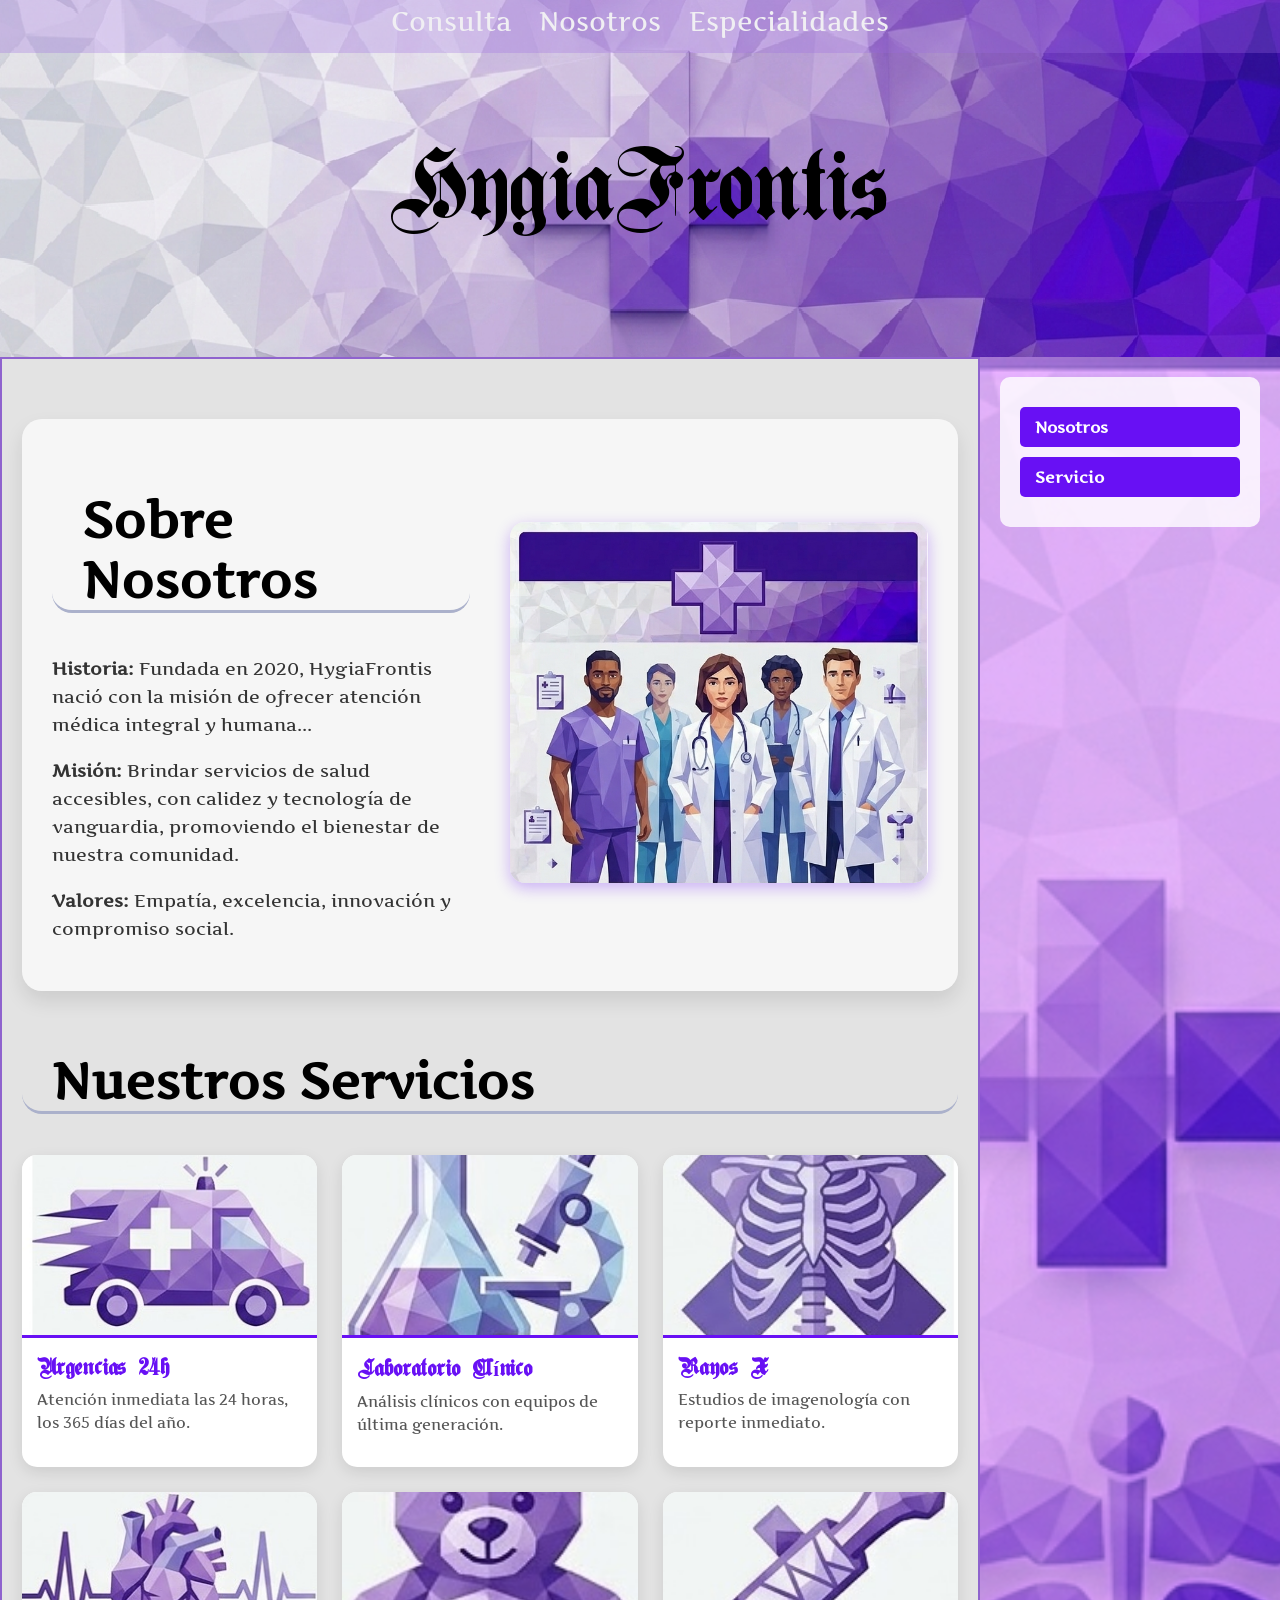
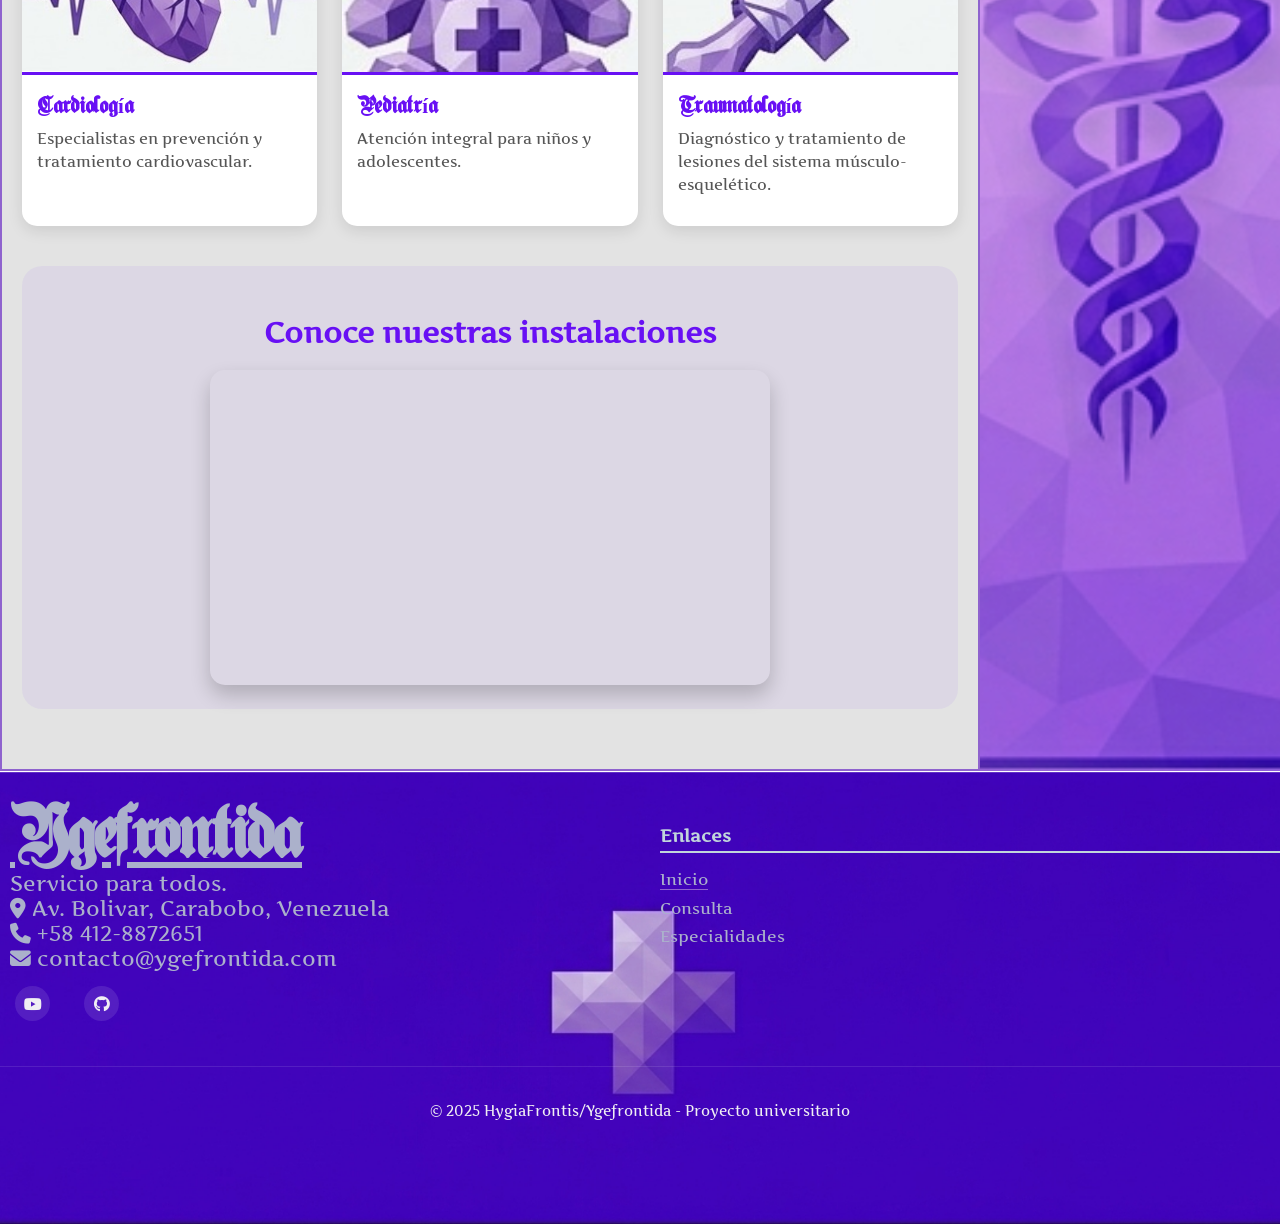
<file: index.html>
<!DOCTYPE html>
<html lang="es">
<head>
    <meta charset="UTF-8">
    <meta http-equiv="X-UA-Compatible" content="IE=edge">
    <meta name="viewport" content="width=device-width, initial-scale=1.0">
    <title>HygiaFrontis</title> <!-- conbinacion de "salud", "cuidados" y "diosa Hygieia" en griego -->
    <link rel="shortcut icon" href="#" type="image/x-icon">
    <link rel="stylesheet" href="styles/style-index.css"> <!-- estilo propio del index-->
    <link rel="stylesheet" href="https://cdnjs.cloudflare.com/ajax/libs/font-awesome/6.4.0/css/all.min.css"> <!-- iconos -->
    <link rel="stylesheet" href="styles/styles-comun.css"> <!-- estilo gobal-->
    <link rel="preconnect" href="https://fonts.googleapis.com"> <!-- fuentes-->
    <link rel="preconnect" href="https://fonts.gstatic.com" crossorigin>
    <link href="https://fonts.googleapis.com/css2?family=Artifika&display=swap" rel="stylesheet">
</head>
<body class="container">
    <header class="header">
        <nav class="navegacion" aria-label="Desplaza por las diferentes paginas del sitio"> <!-- seccion de navegacion-->
            <ul class="navegacion__list"> <!-- ira en la parte superior-->
                <li class="navegacion__item"><a href="consulta.html" class="navegacion__link">Consulta</a></li>
                <li class="navegacion__item"><a href="#nosotros" class="navegacion__link">Nosotros</a></li>
                <li class="navegacion__item"><a class="navegacion__link" href="especialidades.html">Especialidades</a></li>
            </ul>
        </nav>
        <div class="Titulo">
            <h1 class="titulo__principal">HygiaFrontis</h1> <!--combinacion en griego de "solud" y la diosa "Frontida"-->
        </div> 
    </header>
    <main class="main">
        <article class="article">
            <!-- SECCIÓN NOSOTROS (FLEX) -->
            <section class="nosotros-flex">
                <div class="nosotros-texto">
                    <h2 id="nosotros" class="titulos-secundarios">Sobre Nosotros</h2>
                    <p><strong>Historia:</strong> Fundada en 2020, HygiaFrontis nació con la misión de ofrecer atención médica integral y humana...</p>
                    <p><strong>Misión:</strong> Brindar servicios de salud accesibles, con calidez y tecnología de vanguardia, promoviendo el bienestar de nuestra comunidad.</p>
                    <p><strong>Valores:</strong> Empatía, excelencia, innovación y compromiso social.</p>
                </div>
                <div class="nosotros-imagen">
                    <img src="img/equipo-medico.png" alt="Equipo médico de HygiaFrontis">
                </div>
            </section>
        
            <!-- seccion de servios (GRID) -->
            <section id="servicios" class="servicios">
                <h2 class="titulos-secundarios">Nuestros Servicios</h2>
                <div class="servicios-grid">
                    <div class="servicio-card">
                        <img src="img/urgencias.jpg" alt="Urgencias 24h">
                        <h3>Urgencias 24h</h3>
                        <p>Atención inmediata las 24 horas, los 365 días del año.</p>
                    </div>
                    <div class="servicio-card">
                        <img src="img/laboratorio.jpg" alt="Laboratorio clínico">
                        <h3>Laboratorio Clínico</h3>
                        <p>Análisis clínicos con equipos de última generación.</p>
                    </div>
                    <div class="servicio-card">
                        <img src="img/rayosx.jpg" alt="Rayos X">
                        <h3>Rayos X</h3>
                        <p>Estudios de imagenología con reporte inmediato.</p>
                    </div>
                    <div class="servicio-card">
                        <img src="img/cardiologia.jpg" alt="Cardiología">
                        <h3>Cardiología</h3>
                        <p>Especialistas en prevención y tratamiento cardiovascular.</p>
                    </div>
                    <div class="servicio-card">
                        <img src="img/pediatria.jpg" alt="Pediatría">
                        <h3>Pediatría</h3>
                        <p>Atención integral para niños y adolescentes.</p>
                    </div>
                    <div class="servicio-card">
                        <img src="img/traumatologia.jpg" alt="Traumatología">
                        <h3>Traumatología</h3>
                        <p>Diagnóstico y tratamiento de lesiones del sistema músculo-esquelético.</p>
                    </div>
                </div>
                <!-- Video institucional -->
                <div class="video-container">
                    <h3>Conoce nuestras instalaciones</h3>
                    <iframe width="560" height="315" src="https://www.youtube.com/embed/tgbNymZ7vqY" title="Video institucional" frameborder="0" allow="accelerometer; autoplay; clipboard-write; encrypted-media; gyroscope; picture-in-picture" allowfullscreen></iframe>
                    <!-- <video src="img/video-institucional.mp4" controls></video> -->
                </div>
            </section>
        </article>
    </main>
    <aside class="aside"> <!-- aside (seccion lateral)-->
            <nav class="navegacioAside">
                <ul class="nav__aside">
                    <li class="aside__item"><a href="#nosotros" class="aside__link">Nosotros</a></li>
                    <li class="aside__item"><a href="#servicios" class="aside__link">Servicio</a></li>
                </ul>
            </nav>
    </aside>
        
    <footer class="site-footer"> <!-- footer (seccion final)-->
        <div class="footer-content">
            <div class="footer-section">
                <h3 class="footer-title">Ygefrontida</h3>
                <p class="footer-text">Servicio para todos.</p>
                <p class="footer-text"><i class="fas fa-map-marker-alt"></i> Av. Bolivar, Carabobo, Venezuela</p>
                <p class="footer-text"><i class="fas fa-phone"></i> +58 412-8872651</p>
                <p class="footer-text"><i class="fas fa-envelope"></i> contacto@ygefrontida.com</p>
                <div class="footer-social">
                    <a href="https://youtube.com/javierAQF" target="_blank" class="footer-icon"><i class="fab fa-youtube"></i></a>
                    <a href="https://GitHub.com/J-AQF" target="_blank" class="footer-icon"><i class="fab fa-github"></i></a>
                </div>
            </div>
            <div class="footer-section">
                <h4 class="footer-subtitle">Enlaces</h4>
                <ul class="footer-links">
                    <li><a class="active" href="index.html">Inicio</a></li>
                    <li><a href="consulta.html">Consulta</a></li>
                    <li><a href="especialidades.html">Especialidades</a></li>
                </ul>
            </div>
        </div>
        <div class="footer-bottom">
            <p>© 2025 HygiaFrontis/Ygefrontida - Proyecto universitario</p>
        </div>
    </footer>
</body>
</html>
</file>
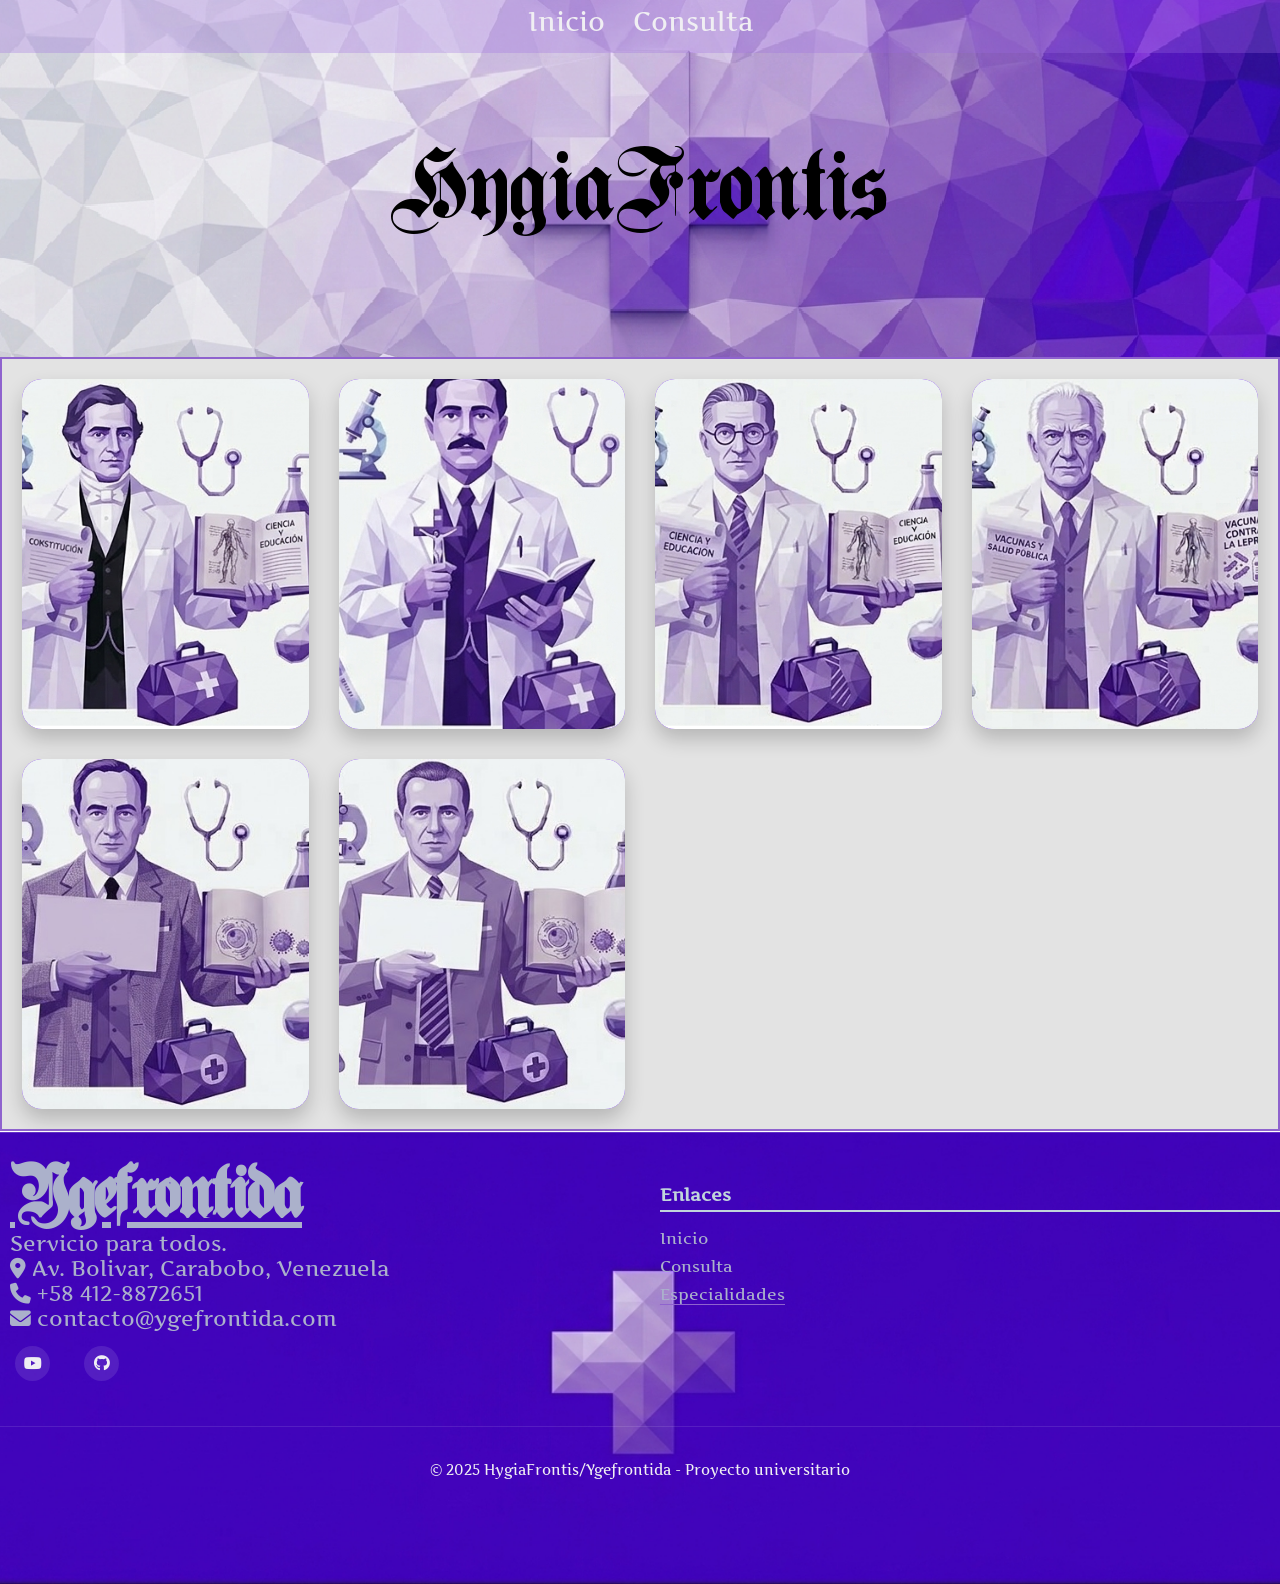
<file: especialidades.html>
<!DOCTYPE html>
<html lang="es">
<head>
    <meta charset="UTF-8">
    <meta http-equiv="X-UA-Compatible" content="IE=edge">
    <meta name="viewport" content="width=device-width, initial-scale=1.0">
    <title>HygiaFrontis -- Personal</title> <!--  conbinacion de "salud", "cuidados" y "diosa Hygieia" en griego-->
    <link rel="shortcut icon" href="#" type="image/x-icon">
    <link rel="stylesheet" href="https://cdnjs.cloudflare.com/ajax/libs/font-awesome/6.4.0/css/all.min.css">
    <link rel="stylesheet" href="styles/styles-comun.css">
    <link rel="stylesheet" href="styles/style-area-especial.css">
    <link rel="stylesheet" href="styles/styles-especialidades.css">
    <link rel="preconnect" href="https://fonts.googleapis.com">
    <link rel="preconnect" href="https://fonts.gstatic.com" crossorigin>
    <link href="https://fonts.googleapis.com/css2?family=Artifika&display=swap" rel="stylesheet"></head>
<body class="container-especial">
    <header class="header">
        <nav id="navegacion" class="navegacion" aria-label="Desplaza por las diferentes paginas del sitio"> <!-- seccion de navegacion-->
            <ul class="navegacion__list"> <!-- ira en la parte superior-->
                <li class="navegacion__item"><a href="index.html" class="navegacion__link">Inicio</a></li>
                <li class="navegacion__item"><a href="consulta.html" class="navegacion__link">Consulta</a></li>
            </ul>
        </nav>      
        <div class="Titulo">
            <h1 class="titulo__principal">HygiaFrontis</h1> 
        </div>
    </header>
    <main class="main">
        <section class="personal" id="especialistas-container">
            <!-- Aquí se insertarán las cards -->
        </section>
    </main>
    
    <footer class="site-footer">
        <div class="footer-content">
            <div class="footer-section">
                <h3 class="footer-title">Ygefrontida</h3>
                <p class="footer-text">Servicio para todos.</p>
                <p class="footer-text"><i class="fas fa-map-marker-alt"></i> Av. Bolivar, Carabobo, Venezuela</p>
                <p class="footer-text"><i class="fas fa-phone"></i> +58 412-8872651</p>
                <p class="footer-text"><i class="fas fa-envelope"></i> contacto@ygefrontida.com</p>
                <div class="footer-social">
                    <a href="https://youtube.com/javierAQF" target="_blank" class="footer-icon"><i class="fab fa-youtube"></i></a>
                    <a href="https://GitHub.com/J-AQF" target="_blank" class="footer-icon"><i class="fab fa-github"></i></a>
                </div>
            </div>
            <div class="footer-section">
                <h4 class="footer-subtitle">Enlaces</h4>
                <ul class="footer-links">
                    <li><a href="index.html">Inicio</a></li>
                    <li><a href="consulta.html">Consulta</a></li>
                    <li><a class="active" href="especialidades.html">Especialidades</a></li>
                </ul>
            </div>
        </div>
        <div class="footer-bottom">
            <p>© 2025 HygiaFrontis/Ygefrontida - Proyecto universitario</p>
        </div>
    </footer>
    <script src="script/cargar-especialidades.js"></script>
</body>
</html>
</file>
<file: styles/style-index.css>
/*Seccion especifica del index*/

/*contenedor pricipal, el unico con aside*/
body.container {
    min-height: 100vh; /*altura minima*/
    margin: 0; /*separacion exterNA de la caja*/
    display: grid; /*habilita la regilla*/
    grid-template-columns: 1fr 300px; /*define columnas  (1 fracion de 300 pixels*/
    grid-template-rows: auto 1fr auto; /*define filas*/
    grid-template-areas: /*Establece las areas*/
        "header header"
        "main aside"
        "footer footer";
}
header{
    grid-area: header;
}
main{
    grid-area: main;
}
aside{
    grid-area: aside;
}
footer{
    grid-area: footer;
}

.aside {
    /* Imagen de fondo */
    background-image: url('../img/asideMosaico.png');
    background-size: cover;        /* La imagen cubre todo el contenedor */
    background-position: center;   /* Centrada */
    background-repeat: no-repeat; /*evira la repetecion*/
    /* Para que el contenido se vea bien sobre la imagen */
    background-color: rgba(104, 16, 244, 0.3); /* Color morado semitransparente */
    background-blend-mode: overlay; /* Mezcla el color con la imagen */
    /* Altura mínima para que la imagen tenga espacio */
    min-height: 500px; /* para ajustar*/
    /* ocupa toda la altura disponible en la celda del grid */
    height: 100%;
}
/* Estilos para el menú dentro del aside */
.navegacioAside {
    background-color: rgba(255, 255, 255, 0.8); /* Fondo blanco semitransparente para legibilidad */
    padding: 20px; /*margen dentro de la caja*/
    border-radius: 10px; /*bordes de la caja redondeado*/
    margin: 20px; /*margen externo de la caja*/
    position: sticky; /*hace que se mueva con el scroll*/
    top: 20px; /*le pone un limte al sticky (necesario para que funcione)*/
    max-width: calc(100% - 40px); /*toma el maximo del ancho disponible y le resta 40 pixeles*/
}
.navegacioAside ul {
    list-style: none; /*quita el estilo de la tista es decir los puntos */
    padding: 0; /*sin margen interno*/
    margin: 0; /*sin margen externo*/
}
.navegacioAside li {
    margin: 10px 0; /*le agrega un margen externo a la lissta arriba y abojo, pero no a los lados*/
}
.navegacioAside a {
    display: block; /*hace que el elmeto funcione como un bloque, toma todo el espacio disponible en su cotenedor pádre*/
    padding: 10px 15px; /*le agrega una margen interno arriba y abjo de 10 pixeles, y a los lado de 15 pixles*/
    background-color: var(--color-complementario);
    color: white;
    text-decoration: none; /*quita la decoracion de los links (subrayado)*/
    font-weight: bold; /*hace las letras en negritas*/
    border-radius: 5px; /*redonde en los bordes*/
    transition: background 0.3s; /*transicion del fondo*/
}
.navegacioAside a:hover { /*produce un cambio cuando pasas el mause*/
    background-color: var(--color-cpmplemento); /*cambia el color del fondo*/
}
html,body{
    scroll-behavior: smooth; /*provoco que el movimiento entre secciones sea suave*/
}





/*Informacion*/
.titulos-secundarios{
    font-size: 50px; /*tamaño de la fuente*/
    padding: 0 0 0 30px; /*espacio interno (solo el de la izquierda)*/
    border-bottom: 3px solid var(--color-medio);
    border-radius: 20px; /*bordes redondeado*/
    -webkit-border-radius: 20px;
    -moz-border-radius: 20px;
    -ms-border-radius: 20px;
    -o-border-radius: 20px;
}

.info{
    padding: 0px; /*sin margen interno*/
    margin: 100px 10px; /*margen externo*/
}



/* seccion de nosotros usando "flex" */
.nosotros-flex {
    display: flex; /*a diferecia de grid trabajo solo en una direccion filas o columns*/
    align-items: center; /*alinea los items en el centro*/
    gap: 40px; /*espacio entre secciones*/
    margin: 60px 20px;
    background: rgba(255,255,255,0.7);
    padding: 30px;
    border-radius: 20px;
    box-shadow: 0 10px 20px rgba(0,0,0,0.1);
}

.nosotros-texto {
    flex: 1; /*estíra para ocupar todo el espacio sobrante que haya, o encóge si no cabe, pero siempre en proporción con los hermanos que también tengan flex: 1;*/
}

.nosotros-texto p {
    font-size: 1.1rem; /*tamaño de fuente*/
    line-height: 1.6; /*altura entre lineas*/
    color: #333;
}

.nosotros-imagen {
    flex: 1;
}

.nosotros-imagen img {
    width: 100%; /*toma el tamaño maximo de tu contenedor*/
    border-radius: 15px; 
    box-shadow: 0 5px 15px rgba(104,16,244,0.3); /*sombra de la caja*/
    transition: transform 0.3s;
}

.nosotros-imagen img:hover {
    transform: scale(1.02); /*aumenta el tamaño al pasar el mouse por arriba*/
}

/* ===== SECCIÓN SERVICIOS GRID ===== */
.servicios {
    margin: 60px 20px;
}

.servicios-grid {
    display: grid; /*habilita las rejillas (columnas y filas)*/
    grid-template-columns: repeat(auto-fit, minmax(280px, 1fr)); /*Crea tantas columnas como quepan en una fila, que tengan un ancho mínimo de 280 píxeles y un ancho máximo de 1 fracción del espacio restante (1fr), y si alguna columna sobra o falta, ajústa automáticamente."*/
    gap: 25px;
    margin: 30px 0;
}

.servicio-card {
    background: white;
    border-radius: 15px;
    overflow: hidden; /*recortar o ocultar cualquier contenido que se salga de la caja de un elemento.*/
    box-shadow: 0 5px 15px rgba(0,0,0,0.1);
    transition: transform 0.3s, box-shadow 0.3s;
    padding-bottom: 15px; /*espacio interni de la caja, solo la parte de abajo*/
}

.servicio-card:hover {
    transform: translateY(-5px); /*se mueve en el eje y*/
    box-shadow: 0 15px 30px rgba(104,16,244,0.2);
}

.servicio-card img {
    width: 100%;
    height: 180px;
    object-fit: cover; /*la propiedad que define cómo un elemento reemplazado (como <img>, <video> o <iframe>) debe redimensionarse para encajar en su contenedor.*/
    border-bottom: 3px solid var(--color-complementario);
}

.servicio-card h3 {
    font-size: 1.3rem;
    margin: 15px 15px 10px;
    color: var(--color-complementario);
    font-family: var(--fuente-titulos);
}

.servicio-card p {
    font-size: 0.95rem;
    margin: 0 15px 15px;
    color: #555;
    line-height: 1.5;
}

/* Video */
.video-container {
    text-align: center; /*alinea el texto en el centro*/
    margin-top: 40px;
    padding: 20px;
    background: rgba(104,16,244,0.05);
    border-radius: 20px;
}

.video-container h3 {
    font-size: 1.8rem;
    color: var(--color-complementario);
    margin-bottom: 20px;
}

.video-container iframe,
.video-container video {
    max-width: 100%;
    border-radius: 15px;
    box-shadow: 0 10px 20px rgba(0,0,0,0.2);
}

/* MEDIA QUERY PARA MÓVIL */
@media (max-width: 768px) {
    .nosotros-flex {
        flex-direction: column; /*Pone los elementos hijos uno debajo del otro (en columna) dentro de un contenedor flex.*/
        text-align: center;
    }
    
    .servicios-grid {
        grid-template-columns: 1fr; /*Crea una rejilla con 1 columna que ocupa toda la fracción disponible del espacio*/
    }
}

.aside {
    max-width: 100%;
}
</file>
<file: styles/styles-comun.css>
:root{
    --color-bg: #f0eff3;
    --color-complementario: #6810F4  ;
    --color-cpmplemento: #8F63CE;
    --color-medio: #ABB1CB;
    --color-primario: #C1D5DB;
    --secundary-color: #C8E6DB;
    --extra-color: midnightblue;
    --color-complementoLigero: #9d6ce14a;
    --fuente-titulos: 'GermanicaPlain', cursive;
    --font-main: 'Artifika', serif;
}

/*Fuentes*/
@font-face {
    font-family: 'GermanicaPlain'; /*nombre de la fuente y la  usarla*/
    src: url('../fonts/Plain Germanica.ttf') format('truetype'); /*importa la fuente con su formato*/
    font-weight: normal; /*configuracion de la fuente*/
    font-style: normal;
    font-display: swap;
}
@font-face {
    font-family: 'GermanicaFluted';
    src: url('../fonts/Fluted Germanica.ttf') format('truetype');
    font-weight: normal;
    font-style: normal;
    font-display: swap;
}
@font-face {
    font-family: 'GermanicaEmbossed';
    src: url('../fonts/Embossed Germanica.ttf') format('truetype');
    font-weight: normal;
    font-style: normal;
    font-display: swap;
}
@font-face {
    font-family: 'GermanicaShadowed';
    src: url('../fonts/Shadowed Germanica.ttf') format('truetype');
    font-weight: normal;
    font-style: normal;
    font-display: swap;
}

body {
    margin: 0;
    padding: 0;
    background-color: #e3e3e3;
    font-family: var(--font-main);

    height: 100%;
    min-height: 100vh;
}


body.container,
body.container-especial {
    min-height: 100vh;
    height: 100%; 

}


.card {
    max-height: 350px; 
    height: auto;
    aspect-ratio: 1 / 1;
}
img {
    max-width: 100%;
    height: auto;
}

.main{
    border: 2px solid var(--color-cpmplemento);
}

.header{
    background-image: url('../img/headerMosaico.png'); /*Imagen. mosaico con degradado de blanco a morado (usandolo los colores establecidos) en el centro cuenta con una cruz tambien hecha con mosaicos*/
    background-position: center; /* Centrada */
    background-repeat: no-repeat; /*evira la repetecion*/
    background-size: cover;  /* La imagen cubre todo el contenedor */  
    width: 100%;
    height: 100%;
    padding: 0px 0px 30px; /*margen dentro de la caja*/
    text-align: center;
    margin: auto;
    box-sizing: border-box;
}

.site-footer{
    background-image: url('../img/footerMosaico.png');
    background-position: center;
    background-repeat: no-repeat;
    background-size: cover;  
    width: 100%;
    height: 100%;
    padding: 30px 0 30px 0; /*margen dentro de la caja*/
    text-align: center;
    margin: auto;/* margen externo*/

}

.navegacionS{
    background-color: #6810F4;
}


/*Navegacion*/
.navegacion__item, .navegacion__link{
    display: inline-block;
}
.navegacion{
    padding: 0;
    position: relative; /*sirve para mover un elemento respecto a su posición original y, sobre todo, para convertirse en el punto de referencia de los elementos hijos que tengan position: absolute.*/
    background-color: var(--color-complementoLigero);
}
.navegacion__list {
    display: flex;
    flex-wrap: wrap; /*controla si los elementos hijos deben ajustarse a la siguiente línea cuando no hay suficiente espacio horizontal (o vertical) en el contenedor*/
    justify-content: center;
    align-items: center;
    gap: 10px; 
    margin: 0;
    padding: 0 1rem;
    width: 100%;
    box-sizing: border-box; 
}

.navegacion__item {
    list-style: none;
    padding-bottom: 10px;
}

.navegacion__link {
    text-decoration: none;  /*quita el estilo de la tista es decir los puntos */
    font-size: 1.6em;
    padding: 6px 9px;
    color: var(--color-bg);
    transition: all 0.3s ease;
    white-space: nowrap;  /*sirve para evitar que el texto se divida en varias líneas, obligándolo a permanecer en una sola línea, incluso si se desborda de su contenedor.*/
}
.navegacion__item:hover{
    background-color: var(--color-cpmplemento);
    
}
.navegacion__link:hover{
    transform: scale(1.1);
}


/*Titulos*/
.titulo__principal{
    font-size: 5.5rem;
    font-weight: 400;
    letter-spacing: 1.1px;
    font-family:  var(--fuente-titulos);
    text-align: center;
    padding: 30px 0 30px 0;
}


/*footer*/
.footer-content{
    display: grid;
    grid-template-columns: repeat(auto-fit, minmax(250px, 1fr));
    gap: 40px;
    margin-bottom: 30px;
}

.footer-section {
    text-align: left;
}
.footer-text, .footer-title{
    text-align: left;
    padding: 0 10px;
    margin: 0;
}
.footer-title{
    font-size: 4em;
    font-family: var(--fuente-titulos);
    color: var(--color-medio);
    text-decoration: underline;
}

.footer-text{
    font-size: 1.3em;
    color: var(--color-medio);
}
.footer-subtitle {
    color: var(--color-primario);
    font-size: 1.1rem;
    margin-bottom: 15px;
    border-bottom: 2px solid var(--color-primario);
    padding-bottom: 5px;
}

.footer-links {
    list-style: none;
    padding: 0;
}

.footer-links li {
    margin-bottom: 8px;
}

.footer-links a {
    color: var(--color-medio);
    text-decoration: none;
    transition: color 0.3s ease;
    display: inline-block; /*inline: Los elementos se colocan en la misma línea (como palabras).

    block: Los elementos ocupan todo el ancho y respetan dimensiones.
    
    inline-block: Híbrido: fluyen en línea pero se pueden dimensionar.*/
}

.footer-links a:hover {
    color: var(--extra-color);
    transform: translateX(5px);
}
.footer-icon {
    display: inline-flex; /* crea un contenedor flex que se comporta como un elemento en línea (inline) hacia afuera, pero mantiene el comportamiento flex hacia adentro con sus hijos.*/
    align-items: center;
    justify-content: center;
    margin: 15px;
    width: 35px;
    height: 35px;
    background-color: rgba(255, 255, 255, 0.1);
    color: var(--color-bg);
    border-radius: 50%;
    text-decoration: none;
    font-size: 1rem;
    transition: all 0.3s ease;
}

.footer-icon:hover {
    background-color: var(--color-bg);
    color: var(--color-dark);
    transform: translateY(-3px);
}

/* Parte inferior del footer */
.footer-bottom {
    text-align: center;
    padding-top: 20px;
    border-top: 1px solid rgba(255, 255, 255, 0.1);
    color: var(--color-bg);
    font-size: 0.9rem;
}

.footer-link:hover,
.active {
    color: var(--color-cpmplemento);
    border-bottom: 1px solid var(--color-cpmplemento);
}

.f-icon{
    color: var(--color-bg);
}

.f-text{
    text-align: center;
    display: inline;
}

/*  MEDIA QUERIES GLOBALES  */

/* Tablets y móviles grandes */

@media (max-width: 992px) {
    .titulo__principal {
        font-size: 4rem;
    }
    .titulos-secundarios {
        font-size: 2.5rem;
        padding-left: 15px;
    }
}

/* Móviles */
@media (max-width: 768px) {
    /* Navegación: se apila */
    .navegacion__list {
        display: flex;
        flex-direction: column;
        padding: 0;
    }
    .navegacion__item {
        width: 100%;
        text-align: center;
    }
    .navegacion__link {
        font-size: 1.3rem;
        display: block;
        padding: 12px;
    }

    /* Títulos */
    .titulo__principal {
        font-size: 2.8rem;
        padding: 15px 0;
    }
    .titulos-secundarios {
        font-size: 2rem;
    }

    /* Index: grid a una columna */
    body.container {
        grid-template-columns: 1fr;
        grid-template-areas:
            "header"
            "main"
            "aside"
            "footer";
    }
    .aside {
        min-height: auto;
        position: static;
        height: auto;
    }
    .navegacioAside {
        position: static;
        margin: 10px;
        max-width: calc(100% - 20px);
    }

    /* Sección nosotros flex se apila */
    .nosotros-flex {
        flex-direction: column;
        text-align: center;
        padding: 20px;
    }

    /* Servicios grid: 1 columna */
    .servicios-grid {
        grid-template-columns: 1fr;
    }

    /* Especialidades: ajustes de cards */
    .personal {
        grid-template-columns: 1fr;
        padding: 10px;
    }
    .card {
        height: 300px; /* un poco más pequeña */
    }
    .card-text {
        width: 80%; /* más ancho en móvil */
        padding: 15px;
    }
    .card-text h2 {
        font-size: 1.2rem;
    }
    .card-text p {
        font-size: 0.9rem;
    }

    /* Formulario de citas */
    .cita-container {
        padding: 10px;
    }
    form {
        max-width: 100%;
        padding: 15px;
        box-shadow: 0px 0px 20px var(--extra-color);
    }
    .form-buttons {
        display: flex;
        flex-direction: column;
        gap: 10px;
    }
    .btn-submit, .btn-reset, .btn-actualizar {
        width: 100%;
        margin: 5px 0;
    }

    /* Footer */
    .footer-content {
        grid-template-columns: 1fr;
        text-align: center;
    }
    .footer-section {
        text-align: center;
    }
    .footer-title {
        font-size: 2.5rem;
        text-align: center;
    }
    .footer-text {
        font-size: 1rem;
        text-align: center;
    }
    .footer-social {
        justify-content: center;
    }
    .footer-bottom p {
        font-size: 0.8rem;
    }
}

/* Móviles muy pequeños */
@media (max-width: 480px) {
    .titulo__principal {
        font-size: 2rem;
    }
    .titulos-secundarios {
        font-size: 1.5rem;
    }
    .card {
        height: 280px;
    }
    .card-text {
        width: 100%; /* ocupa todo el ancho */
        padding: 10px;
    }
}


/*bueno... esto sorprdentemente funciona esta vez carlos, no toques nada*/
</file>
<file: styles/style-area-especial.css>
/*seccion de css de grid area sin aside*/

/*Variables globales*/
:root{
    --color-bg: #f0eff3;
    --color-complementario: #6810F4  ;
    --color-cpmplemento: #8F63CE;
    --color-medio: #ABB1CB;
    --color-primario: #C1D5DB;
    --secundary-color: #C8E6DB;
    --extra-color: midnightblue;
    --color-complementoLigero: #9d6ce14a;
    --fuente-titulos: 'GermanicaPlain', cursive;
    --font-main: 'Artifika', serif;
}

body.container-especial {
    min-height: 100vh; /*altura minima*/
    margin: 0; /*margen esterno de la caja*/
    display: grid; /*abilitar regilla*/
    grid-template-areas: /*Orden de las areas*/
        "header"
        "main"
        "footer";
}

header{ 
    grid-area: header; /*establece la seccion en su sitio*/
}
main{
    grid-area: main;
}
footer{
    grid-area: footer;
}
</file>
<file: styles/styles-especialidades.css>
:root{
    --color-bg: #f0eff3;
    --color-complementario: #6810F4  ;
    --color-cpmplemento: #8F63CE;
    --color-medio: #ABB1CB;
    --color-primario: #C1D5DB;
    --secundary-color: #C8E6DB;
    --extra-color: midnightblue;
    --color-complementoLigero: #9d6ce14a;
    --fuente-titulos: 'GermanicaPlain', cursive;
    --font-main: 'Artifika', serif;
}

/*  TARJETAS DE ESPECIALISTAS  */

.personal {
    display: grid;
    grid-template-columns: repeat(auto-fit, minmax(280px, 1fr));
    gap: 30px;
    padding: 20px;
}

.card {
    position: relative;
    width: 100%;
    height: 380px; /* un poco más alta */
    border-radius: 20px;
    overflow: hidden;
    background: var(--color-complementario);
    box-shadow: 0 10px 20px rgba(0,0,0,0.2);
    transition: transform 0.3s ease, box-shadow 0.3s ease;
}

.card:hover {
    transform: translateY(-5px);
    box-shadow: 0 15px 30px rgba(104,16,244,0.3);
}

.card-imagen {
    width: 100%;
    height: 100%;
    background-color: #ccc; /* color de respaldo */
    background-size: cover;
    background-position: center;
    transition: transform 0.5s ease, filter 0.5s ease;
}

.card:hover .card-imagen {
    transform: scale(1.2); /* reducido de 1.5 a 1.2 */
    filter: brightness(0.6);
}

.card-text {
    position: absolute;
    top: 0;
    left: -100%; /* oculto */
    width: 80%; /* más ancho que antes (60%) */
    height: 100%;
    background: rgba(104, 16, 244, 0.9); /* un poco más opaco */
    color: white;
    padding: 25px 20px;
    display: flex;
    flex-direction: column;
    justify-content: center;
    transition: left 0.5s cubic-bezier(0.175, 0.885, 0.32, 1.275); /* rebote suave */
    z-index: 2;
    backdrop-filter: blur(5px);
    box-shadow: 2px 0 10px rgba(0,0,0,0.3);
}

.card:hover .card-text {
    left: 0;
}

.card-text h2 {
    font-size: 1.8rem;
    margin-bottom: 10px;
    font-family: var(--fuente-titulos);
    line-height: 1.2;
    border-bottom: 2px solid rgba(255,255,255,0.3);
    padding-bottom: 8px;
}

.card-text p {
    font-size: 1.1rem;
    margin: 8px 0;
    font-family: var(--font-main);
    opacity: 0.9;
}

.card-text p:first-of-type {
    font-weight: bold;
    font-size: 1.2rem;
    color: var(--color-primario);
}

.card-text a {
    display: inline-block;
    margin-top: 15px;
    padding: 10px 20px;
    background: white;
    color: var(--color-complementario);
    text-decoration: none;
    font-weight: bold;
    border-radius: 30px;
    transition: all 0.3s;
    text-align: center;
    border: 2px solid transparent;
}

.card-text a:hover {
    background: transparent;
    color: white;
    border-color: white;
    transform: scale(1.05);
}

/* Responsive: en móvil, el panel aparece siempre */
@media (max-width: 480px) {
    .personal {
        gap: 15px;
        padding: 10px;
    }

    .card {
        height: 350px; /* Altura fija */
        position: relative;
        overflow: hidden;
        cursor: pointer; /* Indica que es interactivo */
    }

    .card-imagen {
        width: 100%;
        height: 100%;
        background-size: cover;
        background-position: center;
        transition: transform 0.3s ease;
    }

    .card:hover .card-imagen {
        transform: scale(1.1); /* Efecto sutil al tocar */
    }

    .card-text {
        position: absolute;
        top: 0;
        left: -100%; /* Oculto inicialmente */
        width: 80%;
        height: 100%;
        background: rgba(104, 16, 244, 0.85);
        color: white;
        padding: 20px 15px;
        display: flex;
        flex-direction: column;
        justify-content: center;
        transition: left 0.3s ease;
        z-index: 2;
        backdrop-filter: blur(3px);
        box-sizing: border-box;
    }

    .card:hover .card-text {
        left: 0; /* Aparece al tocar */
    }

    .card-text h2 {
        font-size: 1.3rem;
        margin-bottom: 8px;
        border-bottom: 2px solid rgba(255,255,255,0.3);
        padding-bottom: 5px;
    }

    .card-text p {
        font-size: 0.95rem;
        margin: 5px 0;
    }

    .card-text a {
        display: block;
        width: 100%;
        padding: 10px 0;
        font-size: 1rem;
        margin-top: 12px;
        text-align: center;
        background: white;
        color: var(--color-complementario);
        border-radius: 30px;
        text-decoration: none;
        border: 2px solid transparent;
        transition: all 0.3s;
        box-sizing: border-box;
    }

    .card-text a:active {
        background: var(--color-complementario);
        color: white;
        border-color: white;
    }
}
</file>
